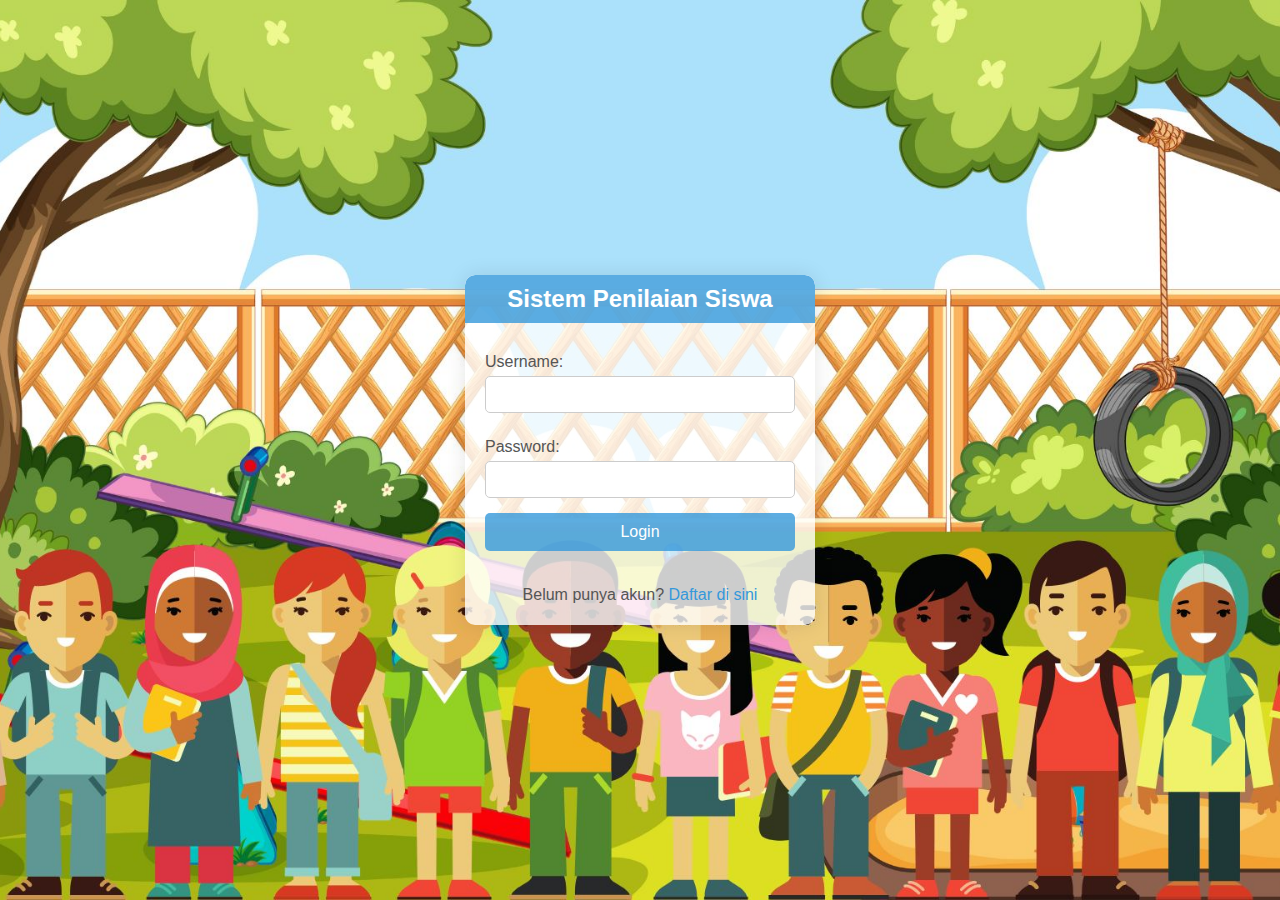
<file: program/login.html>
<!DOCTYPE html>
<html lang="en">
  <head>
    <meta charset="UTF-8" />
    <!-- Judul Halaman -->
    <title>Login Sistem Penilaian Siswa Akhir Semester</title>
    <!-- Menghubungkan ke file CSS untuk gaya halaman -->
    <link rel="stylesheet" href="login-style.css" />
  </head>
  <body>
    <!-- Kontainer Utama -->
    <div class="login-container">
      <!-- Judul Formulir -->
      <h2>Sistem Penilaian Siswa</h2>
      <!-- Formulir Login -->
      <form id="login-form">
        <!-- Input untuk Username -->
        <label for="username">Username:</label>
        <input type="text" id="username" name="username" required />

        <!-- Input untuk Password -->
        <label for="password">Password:</label>
        <input type="password" id="password" name="password" required />

        <!-- Tombol Login -->
        <button type="button" onclick="validateLogin()">Login</button>
      </form>
      <!-- Pesan Kesalahan Login -->
      <p id="login-error" class="error-message"></p>

      <!-- Tautan untuk Pendaftaran -->
      <div class="register-link">
        <p>Belum punya akun? <a href="register.html">Daftar di sini</a></p>
      </div>
    </div>
    <!-- Menghubungkan ke file JavaScript untuk validasi login -->
    <script src="login.js"></script>
  </body>
</html>
</file>
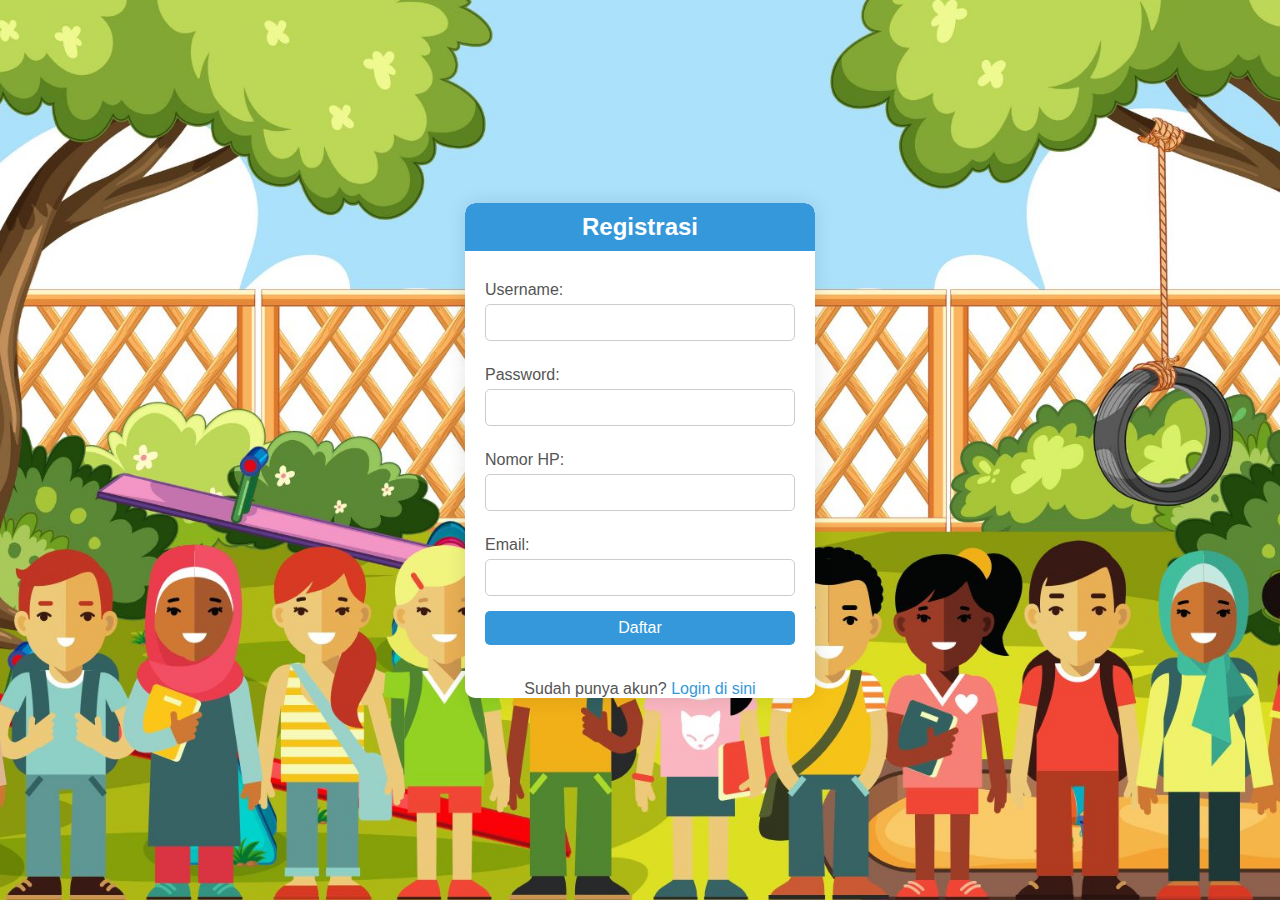
<file: program/register.html>
<!DOCTYPE html>
<html lang="en">
  <head>
    <!-- Mengatur encoding karakter untuk dokumen -->
    <meta charset="UTF-8" />
    <!-- Menetapkan judul dokumen -->
    <title>Registrasi</title>
    <!-- Menghubungkan ke stylesheet eksternal untuk tata letak -->
    <link rel="stylesheet" href="register-style.css" />
  </head>
  <body>
    <!-- Kontainer untuk formulir registrasiI -->
    <div class="register-container">
      <!-- Judul untuk bagian registrasi -->
      <h2>Registrasi</h2>
      <!-- Formulir registrasi dengan bidang input -->
      <form id="register-form">
        <label for="new-username">Username:</label>
        <!-- Bidang input untuk username baru, ditandai sebagai wajib diisi -->
        <input type="text" id="new-username" name="new-username" required />

        <label for="new-password">Password:</label>
        <!-- Bidang input untuk password baru, ditandai sebagai wajib diisi -->
        <input type="password" id="new-password" name="new-password" required />

        <label for="phone-number">Nomor HP:</label>
        <!-- Bidang input untuk nomor telepon, ditandai sebagai wajib diisi -->
        <input type="text" id="phone-number" name="phone-number" required />

        <label for="email">Email:</label>
        <!-- Bidang input untuk email, ditandai sebagai wajib diisi dan dengan validasi jenis email -->
        <input type="email" id="email" name="email" required />

        <!-- Tombol untuk memicu registrasi pengguna, memanggil fungsi 'registerUser()' -->
        <button type="button" onclick="registerUser()">Daftar</button>
      </form>
      <!-- Area tampilan untuk pesan keberhasilan registrasi -->
      <p id="register-success" class="success-message"></p>

      <!-- Tautan ke halaman login untuk pengguna yang sudah memiliki akun -->
      <div class="login-link">
        <p>Sudah punya akun? <a href="login.html">Login di sini</a></p>
      </div>
    </div>
    <!-- Sertakan file JavaScript eksternal untuk fungsionalitas tambahan -->
    <script src="register.js"></script>
  </body>
</html>
</file>
<file: program/register-style.css>
/* Set margin dan padding menjadi 0 untuk semua elemen, dan gunakan box-sizing untuk box model */
* {
  margin: 0;
  padding: 0;
  box-sizing: border-box;
}

/* Gaya untuk body */
body {
  font-family: "Arial", sans-serif;
  background-image: url("backgroun\ login.jpg");
  background-size: cover;
  background-position: center;
  min-height: 100vh;
  height: 100vh;
  display: flex;
  align-items: center;
  justify-content: center;
  margin: 0;
  width: 100vw;
}

/* Gaya untuk kontainer registrasi */
.register-container {
  background: #fff;
  border-radius: 10px;
  box-shadow: 0 0 20px rgba(0, 0, 0, 0.1);
  overflow: hidden;
  width: 350px;
  text-align: center;
}

/* Gaya untuk heading di dalam kontainer registrasi */
.register-container h2 {
  color: #333;
  padding: 10px 0;
  background: #3498db;
  color: #fff;
  border-radius: 10px 10px 0 0;
}

/* Gaya untuk formulir registrasi */
#register-form {
  padding: 20px;
}

/* Gaya untuk label dalam formulir */
label {
  display: block;
  margin: 10px 0 5px;
  color: #555;
  text-align: left;
}

/* Gaya untuk bidang input */
input {
  width: 100%;
  padding: 10px;
  margin-bottom: 15px;
  border: 1px solid #ccc;
  border-radius: 5px;
  outline: none;
  text-align: left;
}

/* Gaya untuk tombol registrasi */
button {
  width: 100%;
  padding: 8px;
  background: #3498db;
  color: #fff;
  border: none;
  border-radius: 5px;
  cursor: pointer;
  font-size: 16px;
  transition: background 0.3s ease;
}

/* Efek hover untuk tombol registrasi */
button:hover {
  background: #2980b9;
}

/* Gaya untuk pesan keberhasilan */
.success-message {
  color: #27ae60;
  margin-top: 10px;
}

/* Gaya untuk tautan login */
.login-link {
  margin-top: 15px;
  color: #555;
}

/* Gaya untuk tautan login anchor */
.login-link a {
  color: #3498db;
  text-decoration: none;
}

/* Efek hover untuk tautan login anchor */
.login-link a:hover {
  text-decoration: underline;
}
</file>
<file: program/login-style.css>
/* Reset CSS untuk menghilangkan margin dan padding default pada elemen */
* {
  margin: 0;
  padding: 0;
  box-sizing: border-box;
}

/* Styling untuk body */
body {
  font-family: "Arial", sans-serif;
  background-image: url("backgroun\ login.jpg"); /* Menggunakan gambar latar belakang */
  background-size: cover;
  background-position: center;
  min-height: 100vh;
  height: 100vh;
  display: flex;
  align-items: center;
  justify-content: center;
  margin: 0;
  width: 100vw;
}

/* Styling untuk kontainer login */
.login-container {
  background: rgba(255, 255, 255, 0.8); /* Warna putih dengan transparansi 20% */
  border-radius: 10px;
  box-shadow: 0 0 20px rgba(0, 0, 0, 0.1);
  overflow: hidden;
  width: 350px;
  height: 350px;
  text-align: center;
}

/* Styling untuk judul halaman login */
.login-container h2 {
  color: #333;
  padding: 10px 0;
  background: rgba(52, 152, 219, 0.8); /* Warna biru dengan transparansi 20% */
  color: #fff;
  border-radius: 10px 10px 0 0;
}

/* Styling untuk formulir login */
#login-form {
  padding: 20px;
}

/* Styling untuk label input */
label {
  display: block;
  margin: 10px 0 5px;
  color: #555;
  text-align: left;
}

/* Styling untuk input teks */
input {
  width: 100%;
  padding: 10px;
  margin-bottom: 15px;
  border: 1px solid #ccc;
  border-radius: 5px;
  outline: none;
  text-align: left;
}

/* Styling untuk tombol login */
button {
  width: 100%;
  padding: 10px;
  background: rgba(52, 152, 219, 0.8); /* Warna biru dengan transparansi 20% */
  color: #fff;
  border: none;
  border-radius: 5px;
  cursor: pointer;
  font-size: 16px;
  transition: background 0.3s ease;
}

/* Efek hover pada tombol login */
button:hover {
  background: rgba(41, 128, 185, 0.8); /* Warna biru dengan transparansi 20% */
}

/* Styling untuk pesan kesalahan login */
.error-message {
  color: #e74c3c;
  margin-top: 10px;
}

/* Styling untuk tautan pendaftaran */
.register-link {
  margin-top: 15px;
  color: #555;
}

/* Styling untuk tautan pendaftaran dengan efek hover */
.register-link a {
  color: #3498db;
  text-decoration: none;
}

/* Efek hover pada tautan pendaftaran */
.register-link a:hover {
  text-decoration: underline;
}
</file>
